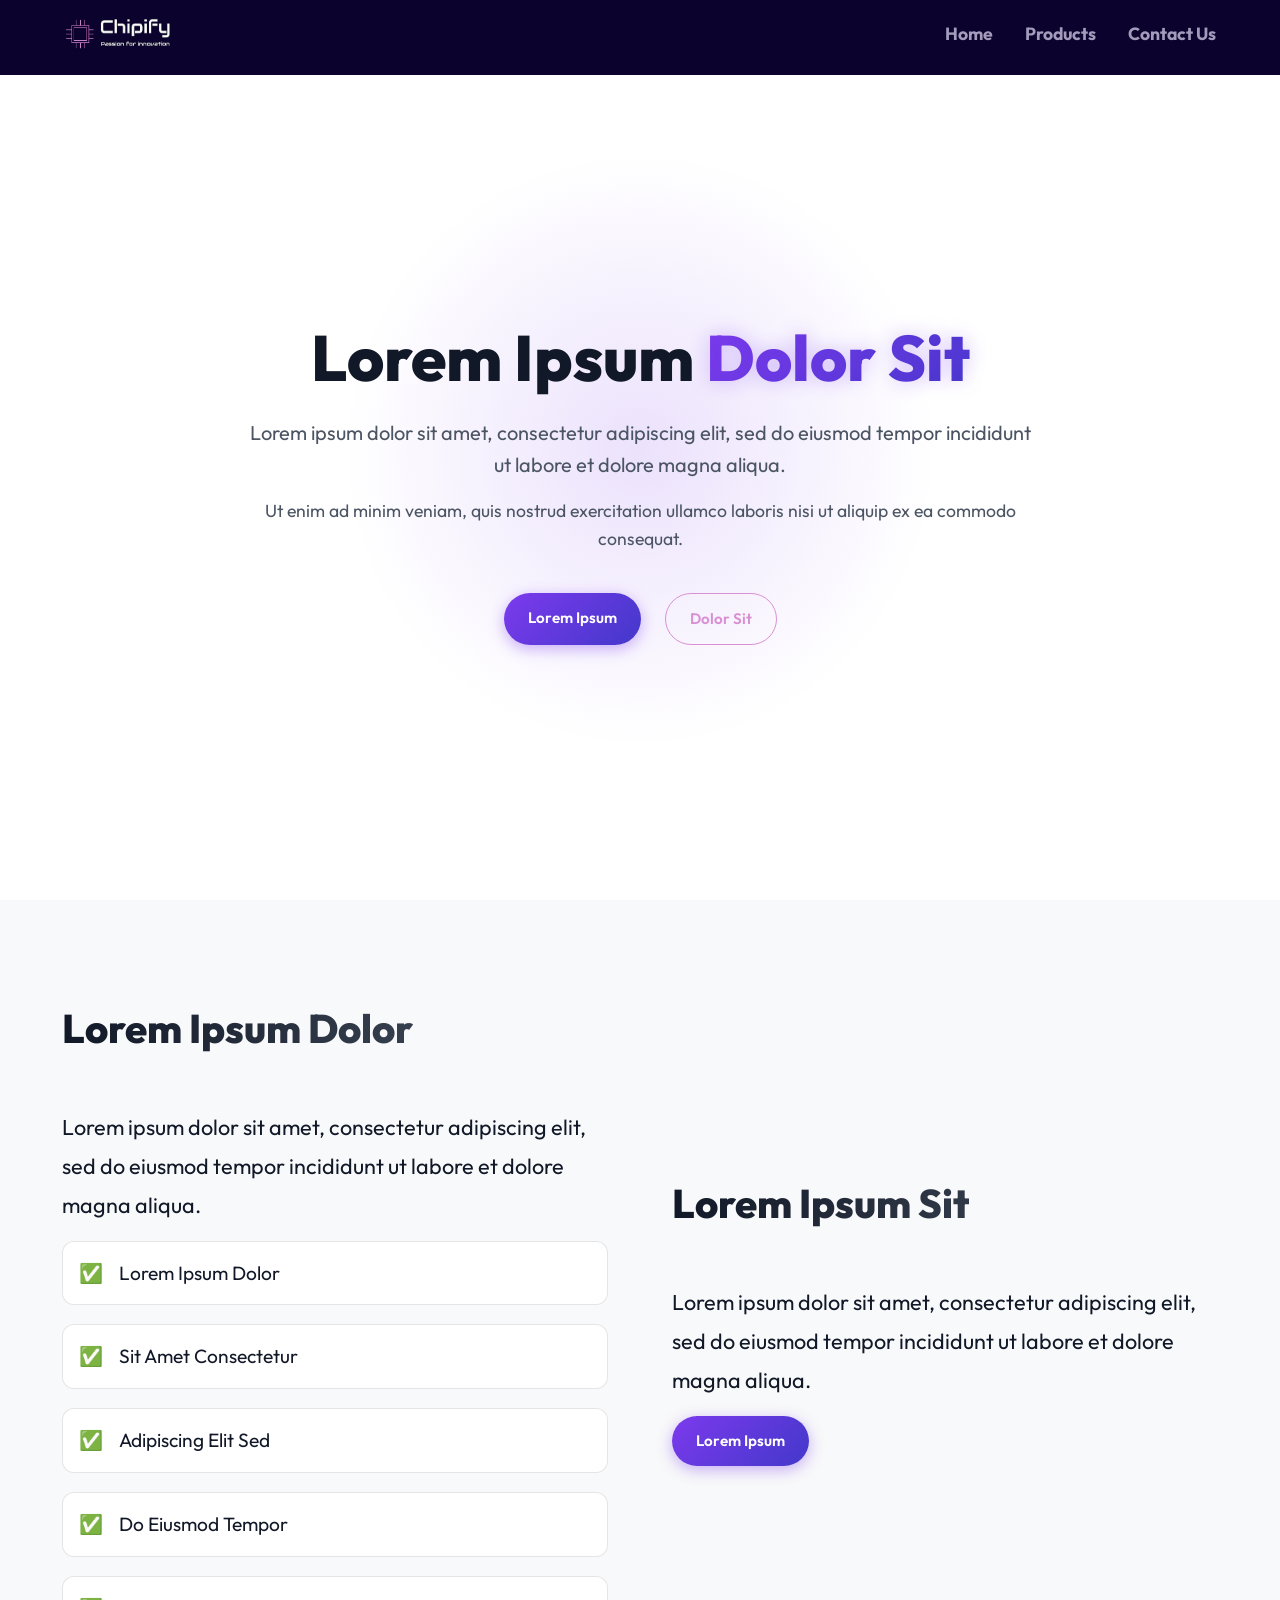
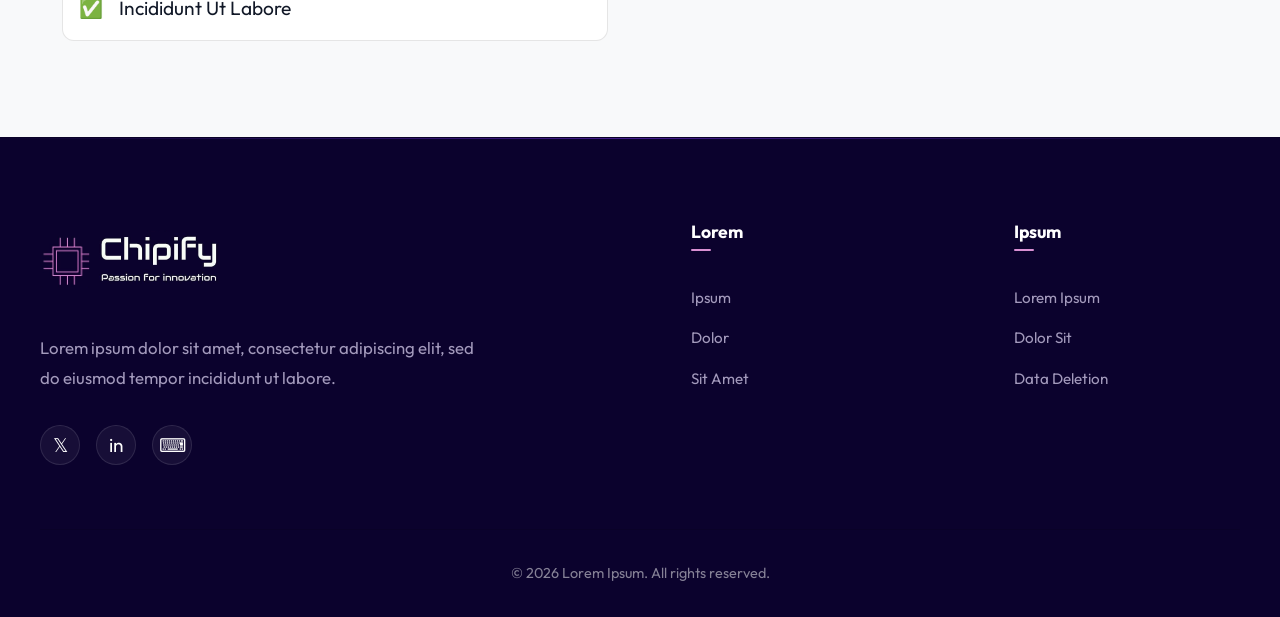
<file: index.html>
<!DOCTYPE html>
<html lang="en">
<head>
    <meta charset="UTF-8">
    <meta name="viewport" content="width=device-width, initial-scale=1.0">
    <title>Chipify - Passion For Innovation</title>
    <meta name="description" content="Chipify develops smart embedded electronics and wireless solutions designed for the next generation of connected devices.">
    <link rel="stylesheet" href="style.css">
    <link href="https://fonts.googleapis.com/css2?family=Outfit:wght@300;400;600;800&display=swap" rel="stylesheet">
</head>
<body>
    <!-- Navbar -->
    <nav class="navbar">
        <div class="nav-content">
            <a href="index.html"><img src="logo/Untitled (222 x 222 px).svg" alt="Chipify Logo" class="nav-logo"></a>
            <div class="nav-links">
                <a href="index.html">Home</a>
                <a href="products.html">Products</a>
                <a href="contact.html">Contact Us</a>
            </div>
            <div class="hamburger">
                <span class="bar"></span>
                <span class="bar"></span>
                <span class="bar"></span>
            </div>
        </div>
    </nav>

    <!-- Hero Section -->
    <header class="hero">
        <div class="hero-content">
            <h1 class="hero-title">Lorem Ipsum <span class="highlight">Dolor Sit</span></h1>
            <p class="hero-subtitle">Lorem ipsum dolor sit amet, consectetur adipiscing elit, sed do eiusmod tempor incididunt ut labore et dolore magna aliqua.</p>
            <p class="hero-text">Ut enim ad minim veniam, quis nostrud exercitation ullamco laboris nisi ut aliquip ex ea commodo consequat.</p>
            <div class="hero-actions">
                <a href="products.html" class="btn-primary">Lorem Ipsum</a>
                <a href="contact.html" class="btn-secondary">Dolor Sit</a>
            </div>
        </div>
        <div class="hero-glow"></div>
    </header>



    <!-- Why Chipify -->
    <section id="why-chipify" class="section alt-bg">
        <div class="split-layout">
            <div class="mission-content reveal">
                <h2 class="section-title left-align">Lorem Ipsum Dolor</h2>
                <p class="large-text mb-4">Lorem ipsum dolor sit amet, consectetur adipiscing elit, sed do eiusmod tempor incididunt ut labore et dolore magna aliqua.</p>
                <div class="features-list">
                    <ul>
                        <li class="reveal delay-100"><span class="check">✅</span> Lorem Ipsum Dolor</li>
                        <li class="reveal delay-200"><span class="check">✅</span> Sit Amet Consectetur</li>
                        <li class="reveal delay-300"><span class="check">✅</span> Adipiscing Elit Sed</li>
                        <li class="reveal delay-400"><span class="check">✅</span> Do Eiusmod Tempor</li>
                        <li class="reveal delay-400"><span class="check">✅</span> Incididunt Ut Labore</li>
                    </ul>
                </div>
            </div>
            
            <div class="mission-content reveal delay-200" style="display: flex; flex-direction: column; justify-content: center;">
                <h2 class="section-title left-align">Lorem Ipsum Sit</h2>
                <p class="large-text">Lorem ipsum dolor sit amet, consectetur adipiscing elit, sed do eiusmod tempor incididunt ut labore et dolore magna aliqua.</p>
                <a href="contact.html" class="btn-primary mt-4 reveal delay-300" style="align-self: flex-start;">Lorem Ipsum</a>
            </div>
        </div>
    </section>





    <!-- Footer -->
    <footer class="footer">
        <div class="footer-content">
            <div class="footer-brand reveal">
                <a href="index.html"><img src="logo/Untitled (222 x 222 px).svg" alt="Chipify Logo" class="footer-logo"></a>
                <p class="footer-tagline">Lorem ipsum dolor sit amet, consectetur adipiscing elit, sed do eiusmod tempor incididunt ut labore.</p>
                <div class="social-icons">
                    <a href="#" aria-label="Twitter">𝕏</a>
                    <a href="#" aria-label="LinkedIn">in</a>
                    <a href="#" aria-label="GitHub">⌨</a>
                </div>
            </div>
            
            <div class="footer-nav">
                <div class="footer-col reveal delay-100">
                    <h4>Lorem</h4>
                    <a href="index.html">Ipsum</a>
                    <a href="products.html">Dolor</a>
                    <a href="contact.html">Sit Amet</a>
                </div>
                <div class="footer-col reveal delay-200">
                    <h4>Ipsum</h4>
                    <a href="terms.html">Lorem Ipsum</a>
                    <a href="privacy.html">Dolor Sit</a>
                    <a href="delete-account.html">Data Deletion</a>
                </div>
            </div>
        </div>
        
        <div class="footer-bottom">
            <p class="copyright">&copy; 2026 Lorem Ipsum. All rights reserved.</p>
        </div>
    </footer>

    <script>
        // Hamburger Menu Logic
        const hamburger = document.querySelector(".hamburger");
        const navMenu = document.querySelector(".nav-links");

        if (hamburger && navMenu) {
            hamburger.addEventListener("click", () => {
                hamburger.classList.toggle("active");
                navMenu.classList.toggle("active");
            });

            document.querySelectorAll(".nav-links a").forEach(n => n.addEventListener("click", () => {
                hamburger.classList.remove("active");
                navMenu.classList.remove("active");
            }));
        }

        // Smooth scrolling for anchor links
        document.querySelectorAll('a[href^="#"]').forEach(anchor => {
            anchor.addEventListener('click', function (e) {
                e.preventDefault();
                document.querySelector(this.getAttribute('href')).scrollIntoView({
                    behavior: 'smooth'
                });
            });
        });

        // Scroll Reveal Animation Initialization
        const revealElements = document.querySelectorAll('.reveal');
        
        const revealCallback = (entries, observer) => {
            entries.forEach(entry => {
                if (entry.isIntersecting) {
                    entry.target.classList.add('active');
                }
            });
        };

        const revealOptions = {
            threshold: 0.15,
            rootMargin: "0px 0px -50px 0px"
        };

        const revealObserver = new IntersectionObserver(revealCallback, revealOptions);

        revealElements.forEach(el => revealObserver.observe(el));
    </script>
</body>
</html>
</file>
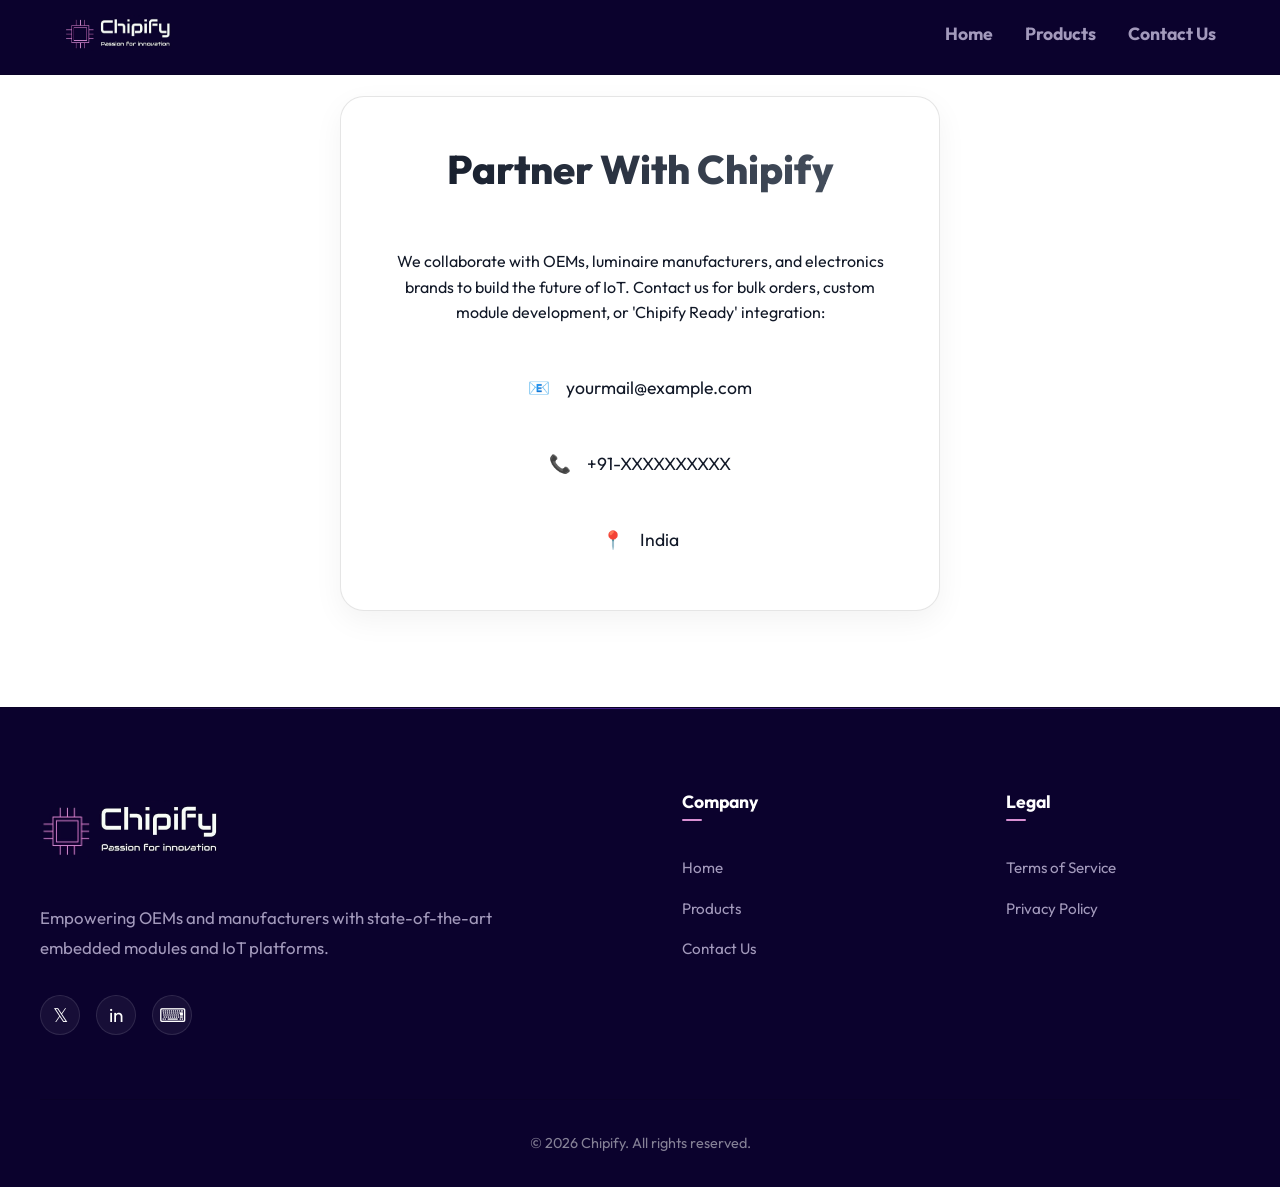
<file: contact.html>
<!DOCTYPE html>
<html lang="en">
<head>
    <meta charset="UTF-8">
    <meta name="viewport" content="width=device-width, initial-scale=1.0">
    <title>Chipify - Passion For Innovation</title>
    <meta name="description" content="Chipify develops smart embedded electronics and wireless solutions designed for the next generation of connected devices.">
    <link rel="stylesheet" href="style.css">
    <link href="https://fonts.googleapis.com/css2?family=Outfit:wght@300;400;600;800&display=swap" rel="stylesheet">
</head>
<body>
    <!-- Navbar -->
    <nav class="navbar">
        <div class="nav-content">
            <a href="index.html"><img src="logo/Untitled (222 x 222 px).svg" alt="Chipify Logo" class="nav-logo"></a>
            <div class="nav-links">
                <a href="index.html">Home</a>
                <a href="products.html">Products</a>
                <a href="contact.html">Contact Us</a>
            </div>
            <div class="hamburger">
                <span class="bar"></span>
                <span class="bar"></span>
                <span class="bar"></span>
            </div>
        </div>
    </nav>



    <!-- Contact Us -->
    <section id="contact" class="section contact-section">
        <div class="contact-box glass-card reveal">
            <h2 class="section-title">Partner With Chipify</h2>
            <p class="mb-4">We collaborate with OEMs, luminaire manufacturers, and electronics brands to build the future of IoT. Contact us for bulk orders, custom module development, or 'Chipify Ready' integration:</p>
            <div class="contact-info">
                <a href="mailto:yourmail@example.com" class="contact-link reveal delay-100">
                    <span class="icon">📧</span> yourmail@example.com
                </a>
                <a href="tel:+91XXXXXXXXXX" class="contact-link reveal delay-200">
                    <span class="icon">📞</span> +91-XXXXXXXXXX
                </a>
                <div class="contact-link reveal delay-300">
                    <span class="icon">📍</span> India
                </div>
            </div>
        </div>
    </section>

    <!-- Footer -->
    <footer class="footer">
        <div class="footer-content">
            <div class="footer-brand reveal">
                <a href="index.html"><img src="logo/Untitled (222 x 222 px).svg" alt="Chipify Logo" class="footer-logo"></a>
                <p class="footer-tagline">Empowering OEMs and manufacturers with state-of-the-art embedded modules and IoT platforms.</p>
                <div class="social-icons">
                    <a href="#" aria-label="Twitter">𝕏</a>
                    <a href="#" aria-label="LinkedIn">in</a>
                    <a href="#" aria-label="GitHub">⌨</a>
                </div>
            </div>
            
            <div class="footer-nav">
                <div class="footer-col reveal delay-100">
                    <h4>Company</h4>
                    <a href="index.html">Home</a>
                    <a href="products.html">Products</a>
                    <a href="contact.html">Contact Us</a>
                </div>
                <div class="footer-col reveal delay-200">
                    <h4>Legal</h4>
                    <a href="terms.html">Terms of Service</a>
                    <a href="privacy.html">Privacy Policy</a>
                </div>
            </div>
        </div>
        
        <div class="footer-bottom">
            <p class="copyright">&copy; 2026 Chipify. All rights reserved.</p>
        </div>
    </footer>

    <script>
        // Hamburger Menu Logic
        const hamburger = document.querySelector(".hamburger");
        const navMenu = document.querySelector(".nav-links");

        if (hamburger && navMenu) {
            hamburger.addEventListener("click", () => {
                hamburger.classList.toggle("active");
                navMenu.classList.toggle("active");
            });

            document.querySelectorAll(".nav-links a").forEach(n => n.addEventListener("click", () => {
                hamburger.classList.remove("active");
                navMenu.classList.remove("active");
            }));
        }

        // Smooth scrolling for anchor links
        document.querySelectorAll('a[href^="#"]').forEach(anchor => {
            anchor.addEventListener('click', function (e) {
                e.preventDefault();
                document.querySelector(this.getAttribute('href')).scrollIntoView({
                    behavior: 'smooth'
                });
            });
        });

        // Scroll Reveal Animation Initialization
        const revealElements = document.querySelectorAll('.reveal');
        
        const revealCallback = (entries, observer) => {
            entries.forEach(entry => {
                if (entry.isIntersecting) {
                    entry.target.classList.add('active');
                }
            });
        };

        const revealOptions = {
            threshold: 0.15,
            rootMargin: "0px 0px -50px 0px"
        };

        const revealObserver = new IntersectionObserver(revealCallback, revealOptions);

        revealElements.forEach(el => revealObserver.observe(el));
    </script>
</body>
</html>
</file>
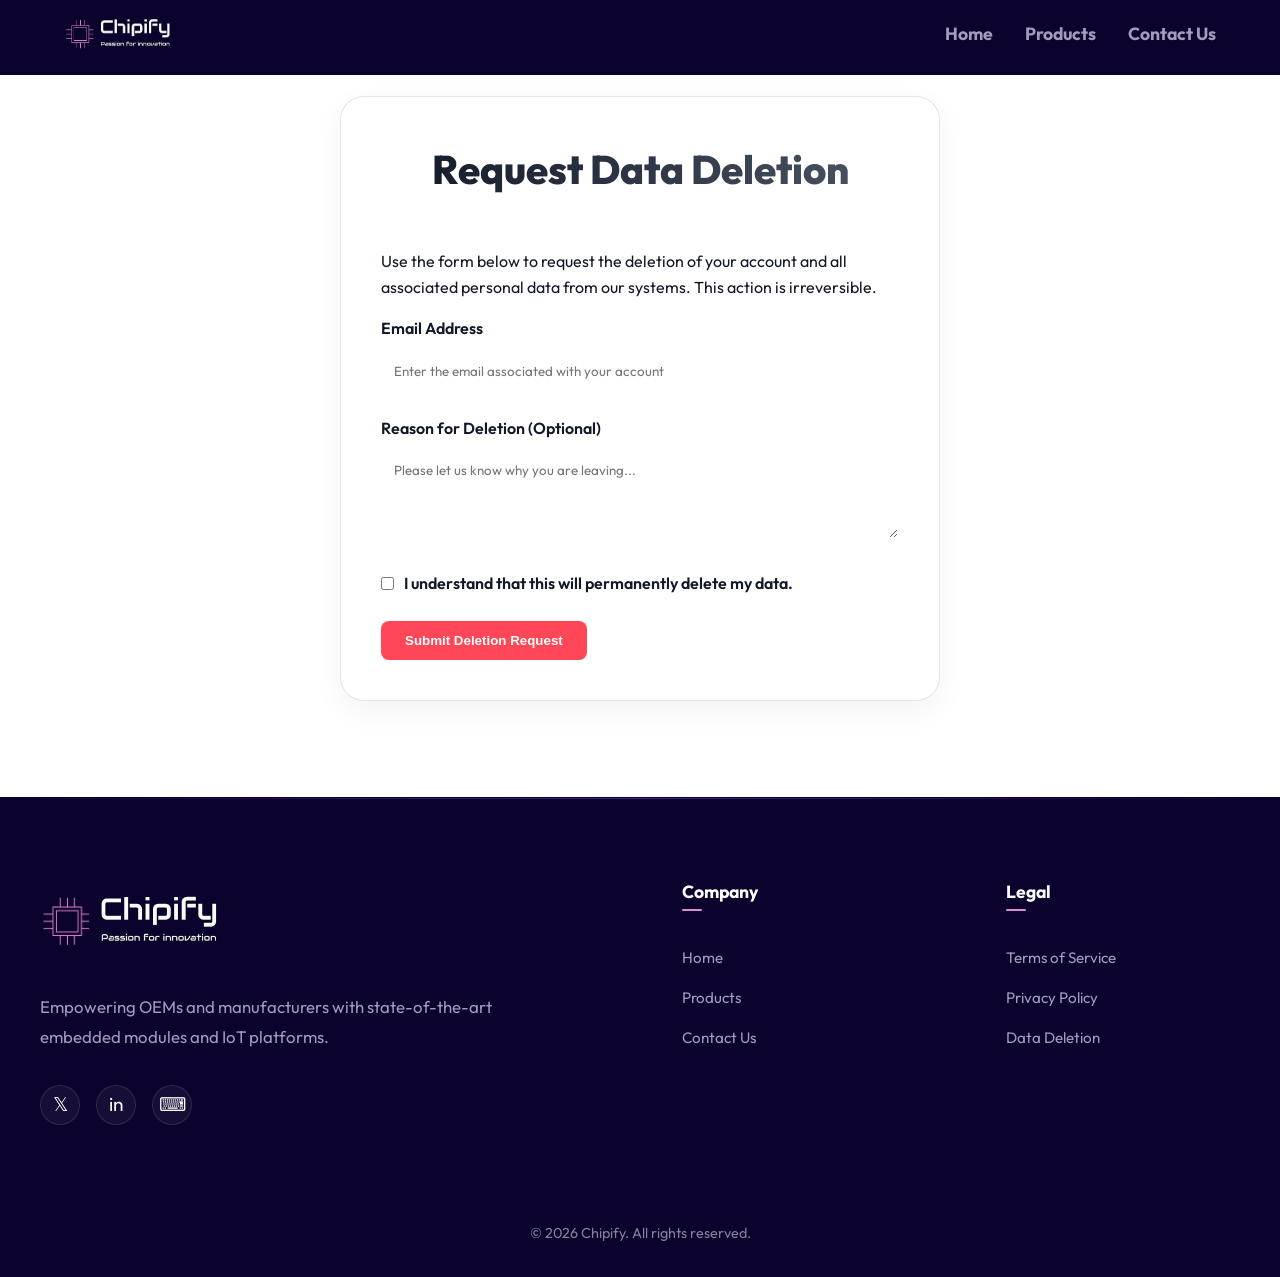
<file: delete-account.html>
<!DOCTYPE html>
<html lang="en">
<head>
    <meta charset="UTF-8">
    <meta name="viewport" content="width=device-width, initial-scale=1.0">
    <title>Delete Account & Data - Chipify</title>
    <meta name="description" content="Request account and data deletion for Chipify services.">
    <link rel="stylesheet" href="style.css">
    <link href="https://fonts.googleapis.com/css2?family=Outfit:wght@300;400;600;800&display=swap" rel="stylesheet">
    <style>
        .form-group {
            margin-bottom: 1.5rem;
            text-align: left;
        }
        .form-group label {
            display: block;
            margin-bottom: 0.5rem;
            font-weight: 600;
            color: var(--text-color);
        }
        .form-control {
            width: 100%;
            padding: 0.75rem;
            border: 1px solid rgba(255, 255, 255, 0.2);
            border-radius: 8px;
            background: rgba(255, 255, 255, 0.05);
            color: var(--text-color);
            font-family: inherit;
        }
        .form-control:focus {
            outline: none;
            border-color: var(--primary-color);
            box-shadow: 0 0 0 2px rgba(108, 99, 255, 0.2);
        }
        .btn-submit {
            background-color: var(--danger-color, #ff4757);
            color: white;
            padding: 0.75rem 1.5rem;
            border: none;
            border-radius: 8px;
            cursor: pointer;
            font-weight: 600;
            transition: background-color 0.3s;
        }
        .btn-submit:hover {
            background-color: #ff6b81;
        }
        .delete-box {
            max-width: 600px;
            margin: 0 auto;
        }
    </style>
</head>
<body>
    <!-- Navbar -->
    <nav class="navbar">
        <div class="nav-content">
            <a href="index.html"><img src="logo/Untitled (222 x 222 px).svg" alt="Chipify Logo" class="nav-logo"></a>
            <div class="nav-links">
                <a href="index.html">Home</a>
                <a href="products.html">Products</a>
                <a href="contact.html">Contact Us</a>
            </div>
            <div class="hamburger">
                <span class="bar"></span>
                <span class="bar"></span>
                <span class="bar"></span>
            </div>
        </div>
    </nav>

    <!-- Delete Account Section -->
    <section id="delete-account" class="section">
        <div class="delete-box glass-card reveal">
            <h2 class="section-title" style="color: #ff4757;">Request Data Deletion</h2>
            <p class="mb-4">Use the form below to request the deletion of your account and all associated personal data from our systems. This action is irreversible.</p>
            
            <form action="#" method="POST" id="deleteForm">
                <div class="form-group">
                    <label for="email">Email Address</label>
                    <input type="email" id="email" name="email" class="form-control" required placeholder="Enter the email associated with your account">
                </div>
                <div class="form-group">
                    <label for="reason">Reason for Deletion (Optional)</label>
                    <textarea id="reason" name="reason" class="form-control" rows="4" placeholder="Please let us know why you are leaving..."></textarea>
                </div>
                <div class="form-group" style="display: flex; align-items: center; gap: 10px;">
                    <input type="checkbox" id="confirm" name="confirm" required>
                    <label for="confirm" style="margin-bottom: 0;">I understand that this will permanently delete my data.</label>
                </div>
                <button type="submit" class="btn-submit reveal delay-200">Submit Deletion Request</button>
            </form>
        </div>
    </section>

    <!-- Footer -->
    <footer class="footer">
        <div class="footer-content">
            <div class="footer-brand reveal">
                <a href="index.html"><img src="logo/Untitled (222 x 222 px).svg" alt="Chipify Logo" class="footer-logo"></a>
                <p class="footer-tagline">Empowering OEMs and manufacturers with state-of-the-art embedded modules and IoT platforms.</p>
                <div class="social-icons">
                    <a href="#" aria-label="Twitter">𝕏</a>
                    <a href="#" aria-label="LinkedIn">in</a>
                    <a href="#" aria-label="GitHub">⌨</a>
                </div>
            </div>
            
            <div class="footer-nav">
                <div class="footer-col reveal delay-100">
                    <h4>Company</h4>
                    <a href="index.html">Home</a>
                    <a href="products.html">Products</a>
                    <a href="contact.html">Contact Us</a>
                </div>
                <div class="footer-col reveal delay-200">
                    <h4>Legal</h4>
                    <a href="terms.html">Terms of Service</a>
                    <a href="privacy.html">Privacy Policy</a>
                    <a href="delete-account.html">Data Deletion</a>
                </div>
            </div>
        </div>
        
        <div class="footer-bottom">
            <p class="copyright">&copy; 2026 Chipify. All rights reserved.</p>
        </div>
    </footer>

    <script>
        // Hamburger Menu Logic
        const hamburger = document.querySelector(".hamburger");
        const navMenu = document.querySelector(".nav-links");

        if (hamburger && navMenu) {
            hamburger.addEventListener("click", () => {
                hamburger.classList.toggle("active");
                navMenu.classList.toggle("active");
            });

            document.querySelectorAll(".nav-links a").forEach(n => n.addEventListener("click", () => {
                hamburger.classList.remove("active");
                navMenu.classList.remove("active");
            }));
        }

        // Form submission (placeholder)
        const deleteForm = document.getElementById('deleteForm');
        if(deleteForm) {
            deleteForm.addEventListener('submit', function(e) {
                e.preventDefault();
                alert('Your request to delete data has been submitted. We will process it shortly.');
                this.reset();
            });
        }

        // Scroll Reveal Animation Initialization
        const revealElements = document.querySelectorAll('.reveal');
        
        const revealCallback = (entries, observer) => {
            entries.forEach(entry => {
                if (entry.isIntersecting) {
                    entry.target.classList.add('active');
                }
            });
        };

        const revealOptions = {
            threshold: 0.15,
            rootMargin: "0px 0px -50px 0px"
        };

        const revealObserver = new IntersectionObserver(revealCallback, revealOptions);

        revealElements.forEach(el => revealObserver.observe(el));
    </script>
</body>
</html>
</file>
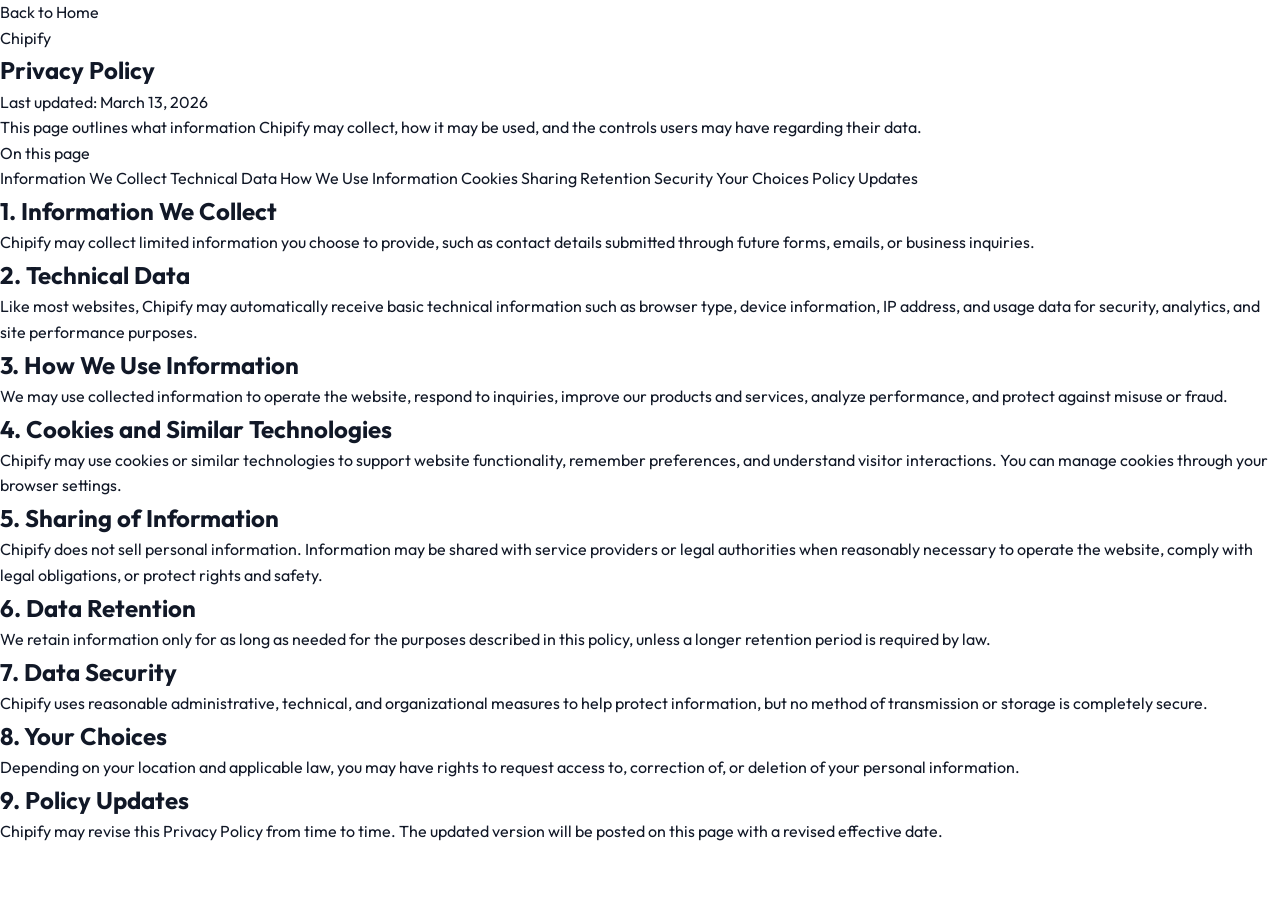
<file: privacy.html>
<!DOCTYPE html>
<html lang="en">

<head>
    <meta charset="UTF-8">
    <meta name="viewport" content="width=device-width, initial-scale=1.0">
    <title>Privacy Policy | Chipify</title>
    <meta name="description" content="Read the Privacy Policy for Chipify.">
    <link rel="stylesheet" href="style.css">
    <link href="https://fonts.googleapis.com/css2?family=Outfit:wght@300;400;600;800&display=swap" rel="stylesheet">
</head>

<body class="legal-body">
    <main class="legal-shell">
        <a class="back-link" href="index.html">Back to Home</a>

        <section class="legal-card">
            <div class="legal-hero">
                <div>
                    <p class="legal-eyebrow">Chipify</p>
                    <h1>Privacy Policy</h1>
                    <p class="legal-updated">Last updated: March 13, 2026</p>
                </div>
                <p class="legal-summary">This page outlines what information Chipify may collect, how it may be used, and the controls users may have regarding their data.</p>
            </div>

            <div class="legal-grid">
                <aside class="legal-sidebar">
                    <p class="legal-sidebar-title">On this page</p>
                    <nav class="legal-nav" aria-label="Privacy sections">
                        <a href="#collect">Information We Collect</a>
                        <a href="#technical">Technical Data</a>
                        <a href="#use">How We Use Information</a>
                        <a href="#cookies">Cookies</a>
                        <a href="#sharing">Sharing</a>
                        <a href="#retention">Retention</a>
                        <a href="#security">Security</a>
                        <a href="#choices">Your Choices</a>
                        <a href="#updates">Policy Updates</a>
                    </nav>
                </aside>

                <div class="legal-content">
                    <section id="collect">
                        <h2>1. Information We Collect</h2>
                    <p>Chipify may collect limited information you choose to provide, such as contact details submitted through future forms, emails, or business inquiries.</p>
                    </section>

                    <section id="technical">
                        <h2>2. Technical Data</h2>
                    <p>Like most websites, Chipify may automatically receive basic technical information such as browser type, device information, IP address, and usage data for security, analytics, and site performance purposes.</p>
                    </section>

                    <section id="use">
                        <h2>3. How We Use Information</h2>
                    <p>We may use collected information to operate the website, respond to inquiries, improve our products and services, analyze performance, and protect against misuse or fraud.</p>
                    </section>

                    <section id="cookies">
                        <h2>4. Cookies and Similar Technologies</h2>
                    <p>Chipify may use cookies or similar technologies to support website functionality, remember preferences, and understand visitor interactions. You can manage cookies through your browser settings.</p>
                    </section>

                    <section id="sharing">
                        <h2>5. Sharing of Information</h2>
                    <p>Chipify does not sell personal information. Information may be shared with service providers or legal authorities when reasonably necessary to operate the website, comply with legal obligations, or protect rights and safety.</p>
                    </section>

                    <section id="retention">
                        <h2>6. Data Retention</h2>
                    <p>We retain information only for as long as needed for the purposes described in this policy, unless a longer retention period is required by law.</p>
                    </section>

                    <section id="security">
                        <h2>7. Data Security</h2>
                    <p>Chipify uses reasonable administrative, technical, and organizational measures to help protect information, but no method of transmission or storage is completely secure.</p>
                    </section>

                    <section id="choices">
                        <h2>8. Your Choices</h2>
                    <p>Depending on your location and applicable law, you may have rights to request access to, correction of, or deletion of your personal information.</p>
                    </section>

                    <section id="updates">
                        <h2>9. Policy Updates</h2>
                    <p>Chipify may revise this Privacy Policy from time to time. The updated version will be posted on this page with a revised effective date.</p>
                    </section>
                </div>
            </div>
        </section>
    </main>
</body>

</html>
</file>
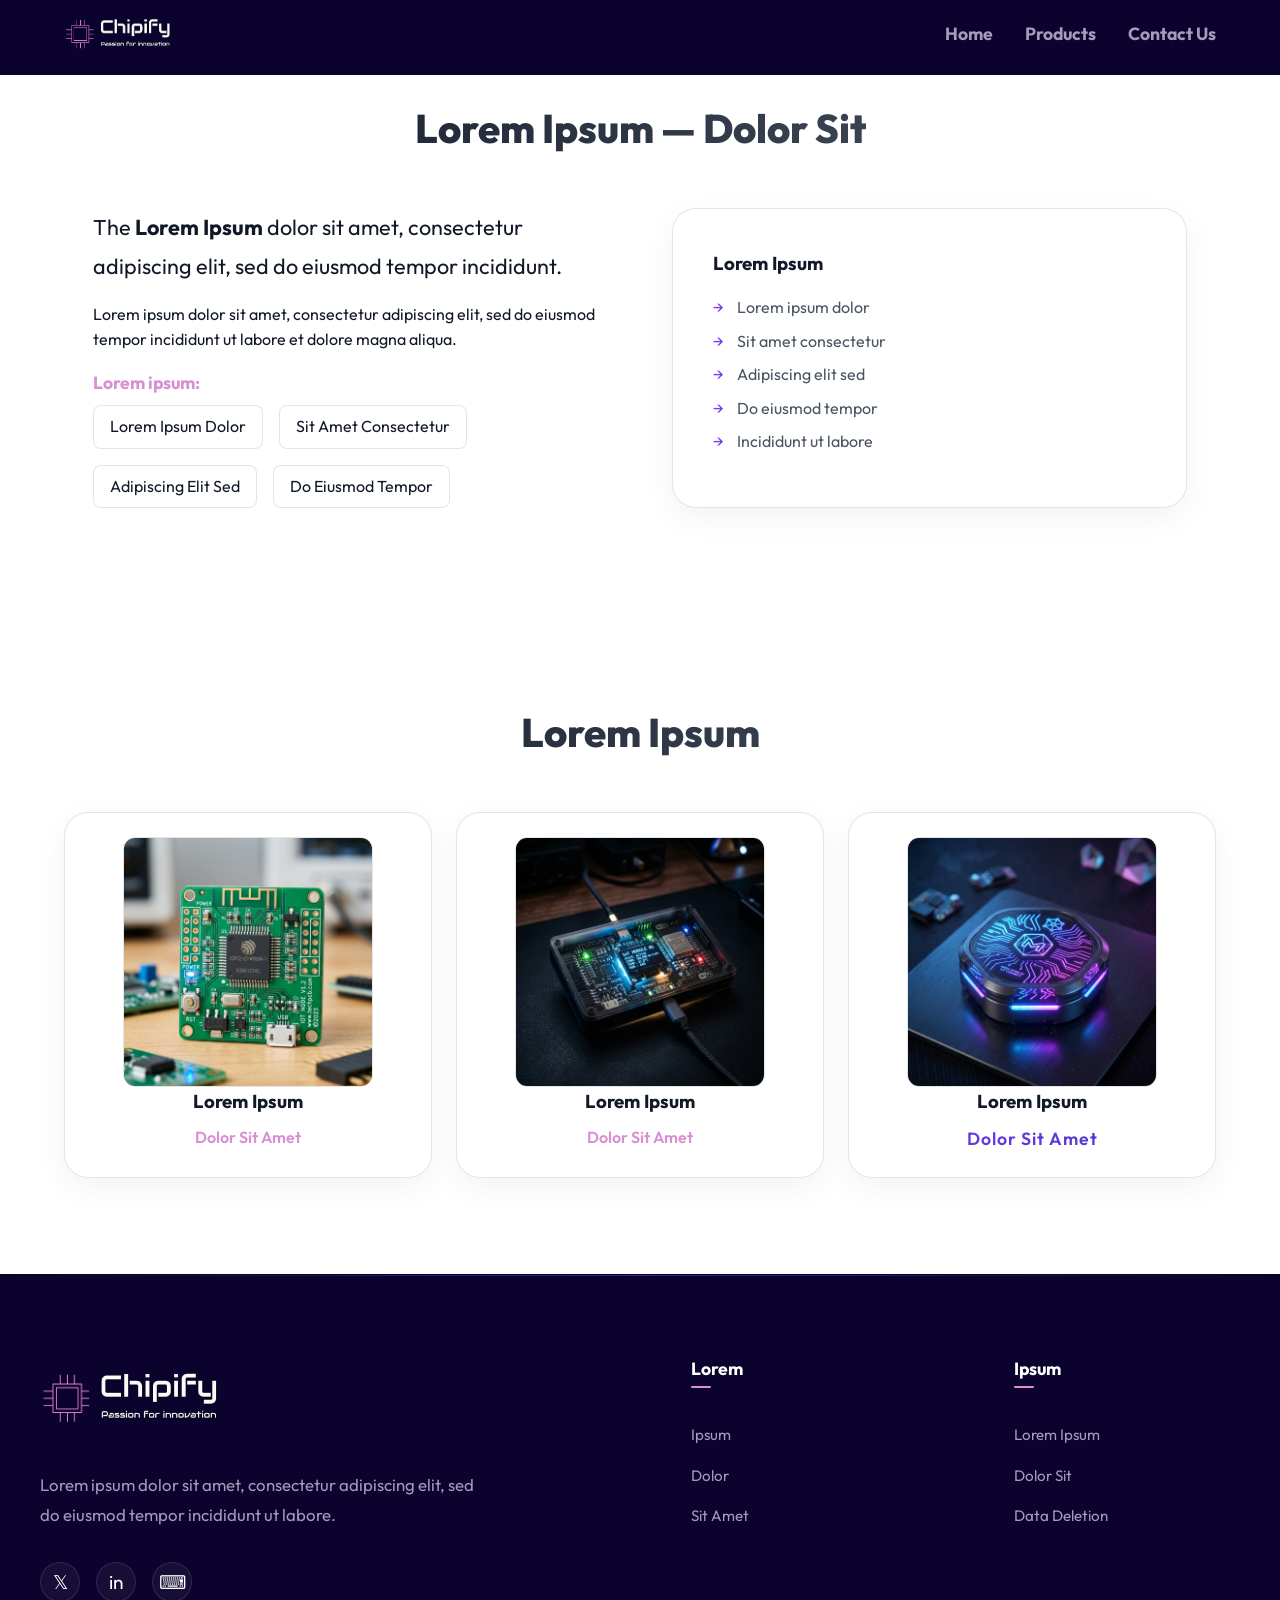
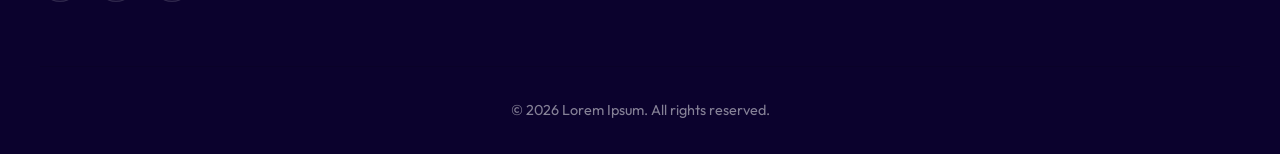
<file: products.html>
<!DOCTYPE html>
<html lang="en">
<head>
    <meta charset="UTF-8">
    <meta name="viewport" content="width=device-width, initial-scale=1.0">
    <title>Chipify - Passion For Innovation</title>
    <meta name="description" content="Chipify develops smart embedded electronics and wireless solutions designed for the next generation of connected devices.">
    <link rel="stylesheet" href="style.css">
    <link href="https://fonts.googleapis.com/css2?family=Outfit:wght@300;400;600;800&display=swap" rel="stylesheet">
</head>
<body>
    <!-- Navbar -->
    <nav class="navbar">
        <div class="nav-content">
            <a href="index.html"><img src="logo/Untitled (222 x 222 px).svg" alt="Chipify Logo" class="nav-logo"></a>
            <div class="nav-links">
                <a href="index.html">Home</a>
                <a href="products.html">Products</a>
                <a href="contact.html">Contact Us</a>
            </div>
            <div class="hamburger">
                <span class="bar"></span>
                <span class="bar"></span>
                <span class="bar"></span>
            </div>
        </div>
    </nav>



    <!-- Featured Product Section -->
    <section id="product" class="section">
        <h2 class="section-title reveal">Lorem Ipsum — Dolor Sit</h2>
        <div class="split-layout align-items-center">
            <div class="mission-content reveal delay-100">
                <p class="large-text">The <strong>Lorem Ipsum</strong> dolor sit amet, consectetur adipiscing elit, sed do eiusmod tempor incididunt.</p>
                <p class="mt-4">Lorem ipsum dolor sit amet, consectetur adipiscing elit, sed do eiusmod tempor incididunt ut labore et dolore magna aliqua.</p>
                
                <div class="mt-4">
                    <h4 style="color: var(--accent); margin-bottom: 0.5rem; font-size: 1.1rem;">Lorem ipsum:</h4>
                    <ul style="list-style: none; display: flex; flex-wrap: wrap; gap: 1rem;">
                        <li style="background: var(--glass-bg); padding: 0.5rem 1rem; border-radius: 8px; border: 1px solid var(--glass-border);">Lorem Ipsum Dolor</li>
                        <li style="background: var(--glass-bg); padding: 0.5rem 1rem; border-radius: 8px; border: 1px solid var(--glass-border);">Sit Amet Consectetur</li>
                        <li style="background: var(--glass-bg); padding: 0.5rem 1rem; border-radius: 8px; border: 1px solid var(--glass-border);">Adipiscing Elit Sed</li>
                        <li style="background: var(--glass-bg); padding: 0.5rem 1rem; border-radius: 8px; border: 1px solid var(--glass-border);">Do Eiusmod Tempor</li>
                    </ul>
                </div>
            </div>
            
            <div class="glass-card reveal delay-200">
                <h3 style="margin-bottom: 1rem; color: var(--text-primary);">Lorem Ipsum</h3>
                <div class="product-features" style="margin-top: 0;">
                    <ul>
                        <li>Lorem ipsum dolor</li>
                        <li>Sit amet consectetur</li>
                        <li>Adipiscing elit sed</li>
                        <li>Do eiusmod tempor</li>
                        <li>Incididunt ut labore</li>
                    </ul>
                </div>
            </div>
        </div>
    </section>





    <!-- Our Modules -->
    <section id="modules" class="section">
        <h2 class="section-title reveal">Lorem Ipsum</h2>
        <div class="modules-grid">
            <div class="module-card glass-card reveal delay-100">
                <img src="images/module1.png" alt="CfyBLE-Basic" class="module-img mb-4">
                <h3 style="color: var(--text-primary); margin-bottom: 0.5rem;">Lorem Ipsum</h3>
                <p style="color: var(--accent); font-weight: 600;">Dolor Sit Amet</p>
            </div>
            <div class="module-card glass-card reveal delay-200">
                <img src="images/module2.png" alt="CfyBLE-Pro" class="module-img mb-4">
                <h3 style="color: var(--text-primary); margin-bottom: 0.5rem;">Lorem Ipsum</h3>
                <p style="color: var(--accent); font-weight: 600;">Dolor Sit Amet</p>
            </div>
            <div class="module-card glass-card reveal delay-300">
                <img src="images/module3.png" alt="CfyMesh" class="module-img mb-4">
                <h3 style="color: var(--text-primary); margin-bottom: 0.5rem;">Lorem Ipsum</h3>
                <p class="coming-soon-text-small">Dolor Sit Amet</p>
            </div>
        </div>
    </section>



    <!-- Footer -->
    <footer class="footer">
        <div class="footer-content">
            <div class="footer-brand reveal">
                <a href="index.html"><img src="logo/Untitled (222 x 222 px).svg" alt="Chipify Logo" class="footer-logo"></a>
                <p class="footer-tagline">Lorem ipsum dolor sit amet, consectetur adipiscing elit, sed do eiusmod tempor incididunt ut labore.</p>
                <div class="social-icons">
                    <a href="#" aria-label="Twitter">𝕏</a>
                    <a href="#" aria-label="LinkedIn">in</a>
                    <a href="#" aria-label="GitHub">⌨</a>
                </div>
            </div>
            
            <div class="footer-nav">
                <div class="footer-col reveal delay-100">
                    <h4>Lorem</h4>
                    <a href="index.html">Ipsum</a>
                    <a href="products.html">Dolor</a>
                    <a href="contact.html">Sit Amet</a>
                </div>
                <div class="footer-col reveal delay-200">
                    <h4>Ipsum</h4>
                    <a href="terms.html">Lorem Ipsum</a>
                    <a href="privacy.html">Dolor Sit</a>
                    <a href="delete-account.html">Data Deletion</a>
                </div>
            </div>
        </div>
        
        <div class="footer-bottom">
            <p class="copyright">&copy; 2026 Lorem Ipsum. All rights reserved.</p>
        </div>
    </footer>

    <script>
        // Hamburger Menu Logic
        const hamburger = document.querySelector(".hamburger");
        const navMenu = document.querySelector(".nav-links");

        if (hamburger && navMenu) {
            hamburger.addEventListener("click", () => {
                hamburger.classList.toggle("active");
                navMenu.classList.toggle("active");
            });

            document.querySelectorAll(".nav-links a").forEach(n => n.addEventListener("click", () => {
                hamburger.classList.remove("active");
                navMenu.classList.remove("active");
            }));
        }

        // Smooth scrolling for anchor links
        document.querySelectorAll('a[href^="#"]').forEach(anchor => {
            anchor.addEventListener('click', function (e) {
                e.preventDefault();
                document.querySelector(this.getAttribute('href')).scrollIntoView({
                    behavior: 'smooth'
                });
            });
        });

        // Scroll Reveal Animation Initialization
        const revealElements = document.querySelectorAll('.reveal');
        
        const revealCallback = (entries, observer) => {
            entries.forEach(entry => {
                if (entry.isIntersecting) {
                    entry.target.classList.add('active');
                }
            });
        };

        const revealOptions = {
            threshold: 0.15,
            rootMargin: "0px 0px -50px 0px"
        };

        const revealObserver = new IntersectionObserver(revealCallback, revealOptions);

        revealElements.forEach(el => revealObserver.observe(el));
    </script>
</body>
</html>
</file>
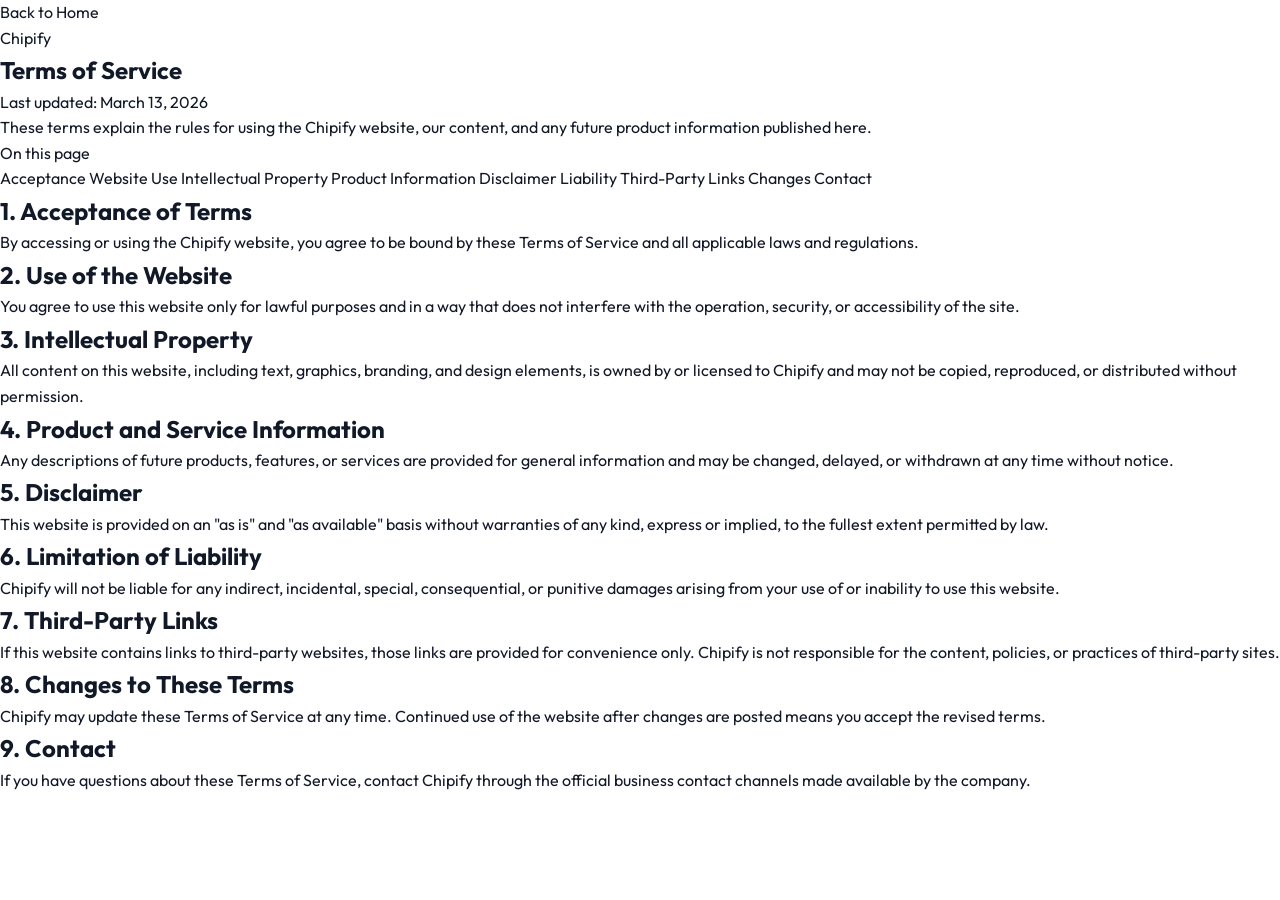
<file: terms.html>
<!DOCTYPE html>
<html lang="en">

<head>
    <meta charset="UTF-8">
    <meta name="viewport" content="width=device-width, initial-scale=1.0">
    <title>Terms of Service | Chipify</title>
    <meta name="description" content="Read the Terms of Service for Chipify.">
    <link rel="stylesheet" href="style.css">
    <link href="https://fonts.googleapis.com/css2?family=Outfit:wght@300;400;600;800&display=swap" rel="stylesheet">
</head>

<body class="legal-body">
    <main class="legal-shell">
        <a class="back-link" href="index.html">Back to Home</a>

        <section class="legal-card">
            <div class="legal-hero">
                <div>
                    <p class="legal-eyebrow">Chipify</p>
                    <h1>Terms of Service</h1>
                    <p class="legal-updated">Last updated: March 13, 2026</p>
                </div>
                <p class="legal-summary">These terms explain the rules for using the Chipify website, our content, and any future product information published here.</p>
            </div>

            <div class="legal-grid">
                <aside class="legal-sidebar">
                    <p class="legal-sidebar-title">On this page</p>
                    <nav class="legal-nav" aria-label="Terms sections">
                        <a href="#acceptance">Acceptance</a>
                        <a href="#use">Website Use</a>
                        <a href="#ip">Intellectual Property</a>
                        <a href="#products">Product Information</a>
                        <a href="#disclaimer">Disclaimer</a>
                        <a href="#liability">Liability</a>
                        <a href="#third-party">Third-Party Links</a>
                        <a href="#changes">Changes</a>
                        <a href="#contact">Contact</a>
                    </nav>
                </aside>

                <div class="legal-content">
                    <section id="acceptance">
                        <h2>1. Acceptance of Terms</h2>
                    <p>By accessing or using the Chipify website, you agree to be bound by these Terms of Service and all applicable laws and regulations.</p>
                    </section>

                    <section id="use">
                        <h2>2. Use of the Website</h2>
                    <p>You agree to use this website only for lawful purposes and in a way that does not interfere with the operation, security, or accessibility of the site.</p>
                    </section>

                    <section id="ip">
                        <h2>3. Intellectual Property</h2>
                    <p>All content on this website, including text, graphics, branding, and design elements, is owned by or licensed to Chipify and may not be copied, reproduced, or distributed without permission.</p>
                    </section>

                    <section id="products">
                        <h2>4. Product and Service Information</h2>
                    <p>Any descriptions of future products, features, or services are provided for general information and may be changed, delayed, or withdrawn at any time without notice.</p>
                    </section>

                    <section id="disclaimer">
                        <h2>5. Disclaimer</h2>
                    <p>This website is provided on an &quot;as is&quot; and &quot;as available&quot; basis without warranties of any kind, express or implied, to the fullest extent permitted by law.</p>
                    </section>

                    <section id="liability">
                        <h2>6. Limitation of Liability</h2>
                    <p>Chipify will not be liable for any indirect, incidental, special, consequential, or punitive damages arising from your use of or inability to use this website.</p>
                    </section>

                    <section id="third-party">
                        <h2>7. Third-Party Links</h2>
                    <p>If this website contains links to third-party websites, those links are provided for convenience only. Chipify is not responsible for the content, policies, or practices of third-party sites.</p>
                    </section>

                    <section id="changes">
                        <h2>8. Changes to These Terms</h2>
                    <p>Chipify may update these Terms of Service at any time. Continued use of the website after changes are posted means you accept the revised terms.</p>
                    </section>

                    <section id="contact">
                        <h2>9. Contact</h2>
                    <p>If you have questions about these Terms of Service, contact Chipify through the official business contact channels made available by the company.</p>
                    </section>
                </div>
            </div>
        </section>
    </main>
</body>

</html>
</file>
<file: style.css>
/* Base Styles & Typography */
:root {
    --bg-color: #ffffff; /* White background */
    --bg-alt: #f8f9fa; /* Light grey for contrast */
    --text-primary: #111827; /* Dark text */
    --text-secondary: #4b5563; /* Medium grey */
    --accent: #d990d3; /* Soft purple */
    --accent-purple: #7c3aed; /* Vibrant purple */
    --accent-blue: #3b82f6; /* Blue */
    --glass-bg: #ffffff; /* White cards */
    --glass-border: rgba(0, 0, 0, 0.1);
    --glass-shadow: 0 10px 30px rgba(0, 0, 0, 0.05);
    --gradient-primary: linear-gradient(135deg, #7c3aed 0%, #4338ca 100%);
}

* {
    margin: 0;
    padding: 0;
    box-sizing: border-box;
}

html {
    scroll-behavior: smooth;
}

body {
    background-color: var(--bg-color);
    color: var(--text-primary);
    font-family: 'Outfit', sans-serif;
    line-height: 1.6;
    overflow-x: hidden;
}

a {
    text-decoration: none;
    color: inherit;
    transition: all 0.3s ease;
}

.mb-4 { margin-bottom: 1rem; }
.mt-4 { margin-top: 1rem; }
.text-center { text-align: center; }

/* Navbar */
.navbar {
    position: fixed;
    top: 0;
    width: 100%;
    background: #0b022d;
    backdrop-filter: blur(10px);
    -webkit-backdrop-filter: blur(10px);
    z-index: 1000;
    border-bottom: 1px solid var(--glass-border);
}

.nav-content {
    max-width: 95%;
    margin: 0 auto;
    padding: 0.5rem 2rem;
    display: flex;
    justify-content: space-between;
    align-items: center;
}

.nav-logo {
    height: 50px;
    width: auto;
}

.nav-links {
    display: flex;
    gap: 2rem;
    align-items: center;
}

.nav-links a {
    font-size: 1.1rem;
    font-weight: 700;
    color: #a39abc;
    position: relative;
    padding-bottom: 5px;
}

.nav-links a::after {
    content: '';
    position: absolute;
    width: 0;
    height: 3px;
    display: block;
    bottom: 0;
    left: 0;
    background: var(--accent);
    transition: width 0.3s ease;
}

.nav-links a:hover {
    color: #ffffff;
}

.nav-links a:hover::after {
    width: 100%;
}

.hamburger {
    display: none;
    cursor: pointer;
    z-index: 1001;
}

.hamburger .bar {
    display: block;
    width: 25px;
    height: 3px;
    margin: 5px auto;
    background-color: #ffffff;
    transition: all 0.3s ease-in-out;
}

/* Buttons */
.btn-primary, .btn-secondary {
    display: inline-block;
    padding: 0.8rem 1.5rem;
    border-radius: 99px;
    font-weight: 600;
    font-size: 0.95rem;
    transition: all 0.3s ease;
    cursor: pointer;
}

.btn-primary {
    background: var(--gradient-primary);
    color: #fff;
    box-shadow: 0 4px 15px rgba(124, 58, 237, 0.4);
    border: none;
}

.btn-primary:hover {
    transform: translateY(-2px);
    box-shadow: 0 6px 20px rgba(124, 58, 237, 0.6);
    filter: brightness(1.1);
}

.btn-secondary {
    background: transparent;
    border: 1px solid var(--accent);
    color: var(--accent);
}

.btn-secondary:hover {
    background: rgba(217, 144, 211, 0.1);
    transform: translateY(-2px);
}

/* Sections */
.section {
    padding: 6rem 2rem;
    max-width: 95%;
    margin: 0 auto;
}

.section-title {
    font-size: 2.5rem;
    font-weight: 800;
    text-align: center;
    margin-bottom: 3rem;
    background: linear-gradient(90deg, var(--text-primary), var(--text-secondary));
    -webkit-background-clip: text;
    -webkit-text-fill-color: transparent;
}

.left-align {
    text-align: left;
}

.alt-bg {
    background-color: var(--bg-alt);
    max-width: 100%;
}

/* Hero Section */
.hero {
    min-height: 100vh;
    display: flex;
    align-items: center;
    justify-content: center;
    position: relative;
    padding: 100px 2rem 2rem 2rem;
    text-align: center;
    overflow: hidden;
}

.hero-glow {
    position: absolute;
    width: 600px;
    height: 600px;
    background: radial-gradient(circle, rgba(124, 58, 237, 0.15) 0%, rgba(8, 4, 26, 0) 70%);
    top: 50%;
    left: 50%;
    transform: translate(-50%, -50%);
    z-index: -1;
    border-radius: 50%;
}

.hero-content {
    max-width: 800px;
    z-index: 1;
    animation: fadeInUp 1s ease-out forwards;
}

@keyframes fadeInUp {
    from { opacity: 0; transform: translateY(30px); }
    to { opacity: 1; transform: translateY(0); }
}

.hero-title {
    font-size: clamp(3rem, 5vw, 4.5rem);
    line-height: 1.1;
    font-weight: 800;
    margin-bottom: 1.5rem;
}

.hero-title .highlight {
    background: var(--gradient-primary);
    -webkit-background-clip: text;
    -webkit-text-fill-color: transparent;
    text-shadow: 0 0 20px rgba(124, 58, 237, 0.3);
}

.hero-subtitle {
    font-size: 1.25rem;
    color: var(--text-secondary);
    margin-bottom: 1rem;
}

.hero-text {
    font-size: 1.1rem;
    color: var(--text-secondary);
    margin-bottom: 2.5rem;
}

.hero-actions {
    display: flex;
    gap: 1.5rem;
    justify-content: center;
}

/* Scroll Reveal Animations */
.reveal {
    opacity: 0;
    transform: translateY(30px);
    transition: opacity 0.8s cubic-bezier(0.5, 0, 0, 1), transform 0.8s cubic-bezier(0.5, 0, 0, 1);
}

.reveal.active {
    opacity: 1;
    transform: translateY(0);
}

.delay-100 { transition-delay: 100ms; }
.delay-200 { transition-delay: 200ms; }
.delay-300 { transition-delay: 300ms; }
.delay-400 { transition-delay: 400ms; }

/* Glass Cards */
.glass-card {
    background: var(--glass-bg);
    border: 1px solid var(--glass-border);
    border-radius: 24px;
    padding: 2.5rem;
    box-shadow: var(--glass-shadow);
    transition: transform 0.3s ease, border-color 0.3s ease;
}

.glass-card:hover {
    transform: translateY(-5px);
    border-color: rgba(124, 58, 237, 0.3);
}

/* What We Build Grid */
.cards-grid {
    display: grid;
    grid-template-columns: repeat(auto-fit, minmax(300px, 1fr));
    gap: 2rem;
}

.card-icon {
    font-size: 3rem;
    margin-bottom: 1.5rem;
}

.card h3 {
    font-size: 1.5rem;
    margin-bottom: 1rem;
    color: var(--text-primary);
}

.card p {
    color: var(--text-secondary);
    font-size: 1rem;
}

/* Split Layout */
.split-layout {
    display: grid;
    grid-template-columns: 1fr 1fr;
    gap: 4rem;
    max-width: 95%;
    margin: 0 auto;
}

.large-text {
    font-size: 1.35rem;
    line-height: 1.8;
    color: var(--text-primary);
}

.features-list ul {
    list-style: none;
    display: flex;
    flex-direction: column;
    gap: 1.2rem;
}

.features-list li {
    font-size: 1.2rem;
    display: flex;
    align-items: center;
    background: var(--glass-bg);
    padding: 1rem;
    border-radius: 12px;
    border: 1px solid var(--glass-border);
}

.features-list .check {
    margin-right: 1rem;
    font-size: 1.2rem;
}

/* Timeline */
.dev-container {
    max-width: 800px;
    margin: 0 auto;
}

.dev-timeline {
    list-style: none;
    position: relative;
}

.dev-timeline::before {
    content: '';
    position: absolute;
    top: 0;
    left: 11px;
    height: 100%;
    width: 2px;
    background: rgba(255, 255, 255, 0.1);
}

.dev-timeline li {
    position: relative;
    padding-left: 3rem;
    margin-bottom: 2rem;
}

.dev-timeline li:last-child {
    margin-bottom: 0;
}

.dev-timeline .dot {
    position: absolute;
    left: 0;
    top: 5px;
    width: 24px;
    height: 24px;
    border-radius: 50%;
    background: var(--bg-color);
    border: 2px solid var(--text-secondary);
    z-index: 1;
}

.dev-timeline .active .dot {
    background: var(--accent);
    border-color: var(--accent);
    box-shadow: 0 0 10px rgba(217, 144, 211, 0.5);
}

.dev-timeline h4 {
    font-size: 1.3rem;
    margin-bottom: 0.5rem;
}

.dev-timeline p {
    color: var(--text-secondary);
}

.modules-grid {
    display: grid;
    grid-template-columns: repeat(auto-fit, minmax(200px, 1fr));
    gap: 1.5rem;
}

.module-card {
    padding: 1.5rem;
    text-align: center;
}

.module-img {
    width: 100%;
    max-width: 250px;
    height: auto;
    border-radius: 12px;
    border: 1px solid var(--glass-border);
    margin: 0 auto;
    display: block;
}

.coming-soon-text-small {
    text-align: center;
    background: var(--gradient-primary);
    -webkit-background-clip: text;
    -webkit-text-fill-color: transparent;
    font-weight: 600;
    font-size: 1.1rem;
    letter-spacing: 1px;
}

/* Contact */
.contact-section {
    display: flex;
    justify-content: center;
}

.contact-box {
    max-width: 600px;
    width: 100%;
    text-align: center;
}

.contact-info {
    display: flex;
    flex-direction: column;
    gap: 1rem;
    margin-top: 2rem;
}

.contact-link {
    display: flex;
    align-items: center;
    justify-content: center;
    gap: 1rem;
    padding: 1rem;
    background: var(--glass-bg);
    border-radius: 12px;
    font-size: 1.1rem;
}

.contact-link:hover {
    background: rgba(255, 255, 255, 0.1);
    transform: scale(1.02);
}

/* List styling for product features */
.product-features {
    display: grid;
    grid-template-columns: 1fr 1fr;
    gap: 1.5rem;
    margin-top: 2rem;
    text-align: left;
}

.product-features h4 {
    color: var(--accent);
    margin-bottom: 1rem;
    font-size: 1.1rem;
}

.product-features ul {
    list-style: none;
    padding: 0;
}

.product-features li {
    position: relative;
    padding-left: 1.5rem;
    margin-bottom: 0.5rem;
    color: var(--text-secondary);
}

.product-features li::before {
    content: '→';
    position: absolute;
    left: 0;
    color: var(--accent-purple);
}

/* Modern Footer */
.footer {
    padding: 5rem 2rem 2rem;
    background: #0b022d;
    border-top: 1px solid var(--glass-border);
    position: relative;
    overflow: hidden;
}

.footer::before {
    content: '';
    position: absolute;
    top: 0;
    left: 0;
    width: 100%;
    height: 1px;
    background: linear-gradient(90deg, transparent, var(--accent-purple), transparent);
    opacity: 0.5;
}

.footer-content {
    max-width: 1200px;
    margin: 0 auto;
    display: grid;
    grid-template-columns: 2fr 3fr;
    gap: 4rem;
    margin-bottom: 4rem;
}

.footer-brand {
    text-align: left;
}

.footer-logo {
    max-width: 180px;
    margin-bottom: 1.5rem;
}

.footer-tagline {
    color: #a39abc;
    font-size: 1.05rem;
    line-height: 1.8;
    margin-bottom: 2rem;
}

.social-icons {
    display: flex;
    gap: 1rem;
}

.social-icons a {
    display: flex;
    align-items: center;
    justify-content: center;
    width: 40px;
    height: 40px;
    border-radius: 50%;
    background: rgba(255, 255, 255, 0.05);
    border: 1px solid rgba(255, 255, 255, 0.1);
    color: #ffffff;
    font-size: 1.2rem;
    transition: all 0.3s ease;
}

.social-icons a:hover {
    background: var(--gradient-primary);
    transform: translateY(-3px);
    box-shadow: 0 5px 15px rgba(124, 58, 237, 0.4);
    border-color: transparent;
}

.footer-nav {
    display: flex;
    justify-content: space-around;
    text-align: left;
}

.footer-col h4 {
    color: #ffffff;
    font-size: 1.1rem;
    margin-bottom: 1.5rem;
    position: relative;
    display: inline-block;
}

.footer-col h4::after {
    content: '';
    position: absolute;
    left: 0;
    bottom: -5px;
    width: 20px;
    height: 2px;
    background: var(--accent);
    border-radius: 2px;
}

.footer-col {
    display: flex;
    flex-direction: column;
    gap: 1rem;
}

.footer-col a {
    color: #a39abc;
    font-size: 0.95rem;
    transition: color 0.2s ease, transform 0.2s ease;
}

.footer-col a:hover {
    color: var(--accent);
    transform: translateX(3px);
}

.footer-bottom {
    max-width: 1200px;
    margin: 0 auto;
    padding-top: 2rem;
    border-top: 1px solid var(--glass-border);
    text-align: center;
    display: flex;
    justify-content: center;
    align-items: center;
}

.copyright {
    color: rgba(255, 255, 255, 0.5);
    font-size: 0.9rem;
}

/* Responsive Updates for Footer */
@media (max-width: 768px) {
    .footer-content {
        grid-template-columns: 1fr;
        gap: 3rem;
        text-align: center;
    }
    
    .footer-brand {
        text-align: center;
    }
    
    .footer-nav {
        flex-direction: column;
        gap: 2rem;
        text-align: center;
    }
    
    .footer-col h4::after {
        left: 50%;
        transform: translateX(-50%);
    }
    
    .social-icons {
        justify-content: center;
    }
    }

/* Responsive */
@media (max-width: 768px) {
    .hamburger {
        display: block;
    }
    
    .hamburger.active .bar:nth-child(2) {
        opacity: 0;
    }
    
    .hamburger.active .bar:nth-child(1) {
        transform: translateY(8px) rotate(45deg);
    }
    
    .hamburger.active .bar:nth-child(3) {
        transform: translateY(-8px) rotate(-45deg);
    }

    .nav-links {
        position: fixed;
        left: -100%;
        top: 60px;
        flex-direction: column;
        background-color: #0b022d;
        width: 100%;
        text-align: center;
        transition: 0.3s ease-in-out;
        box-shadow: 0 10px 27px rgba(0, 0, 0, 0.05);
        padding: 2rem 0;
        z-index: 1000;
    }

    .nav-links.active {
        left: 0;
    }
    
    .hero-title {
        font-size: 2.2rem;
    }
    
    .hero-subtitle {
        font-size: 1.1rem;
    }
    
    .hero-text {
        font-size: 0.95rem;
    }
    
    .section-title {
        font-size: 1.8rem;
    }
    
    .large-text {
        font-size: 1rem;
    }
    
    .hero-actions {
        flex-direction: column;
    }
    
    .split-layout {
        grid-template-columns: 1fr;
        gap: 2rem;
    }
    
    .section {
        padding: 100px 1.5rem 4rem 1.5rem;
    }
}
</file>
